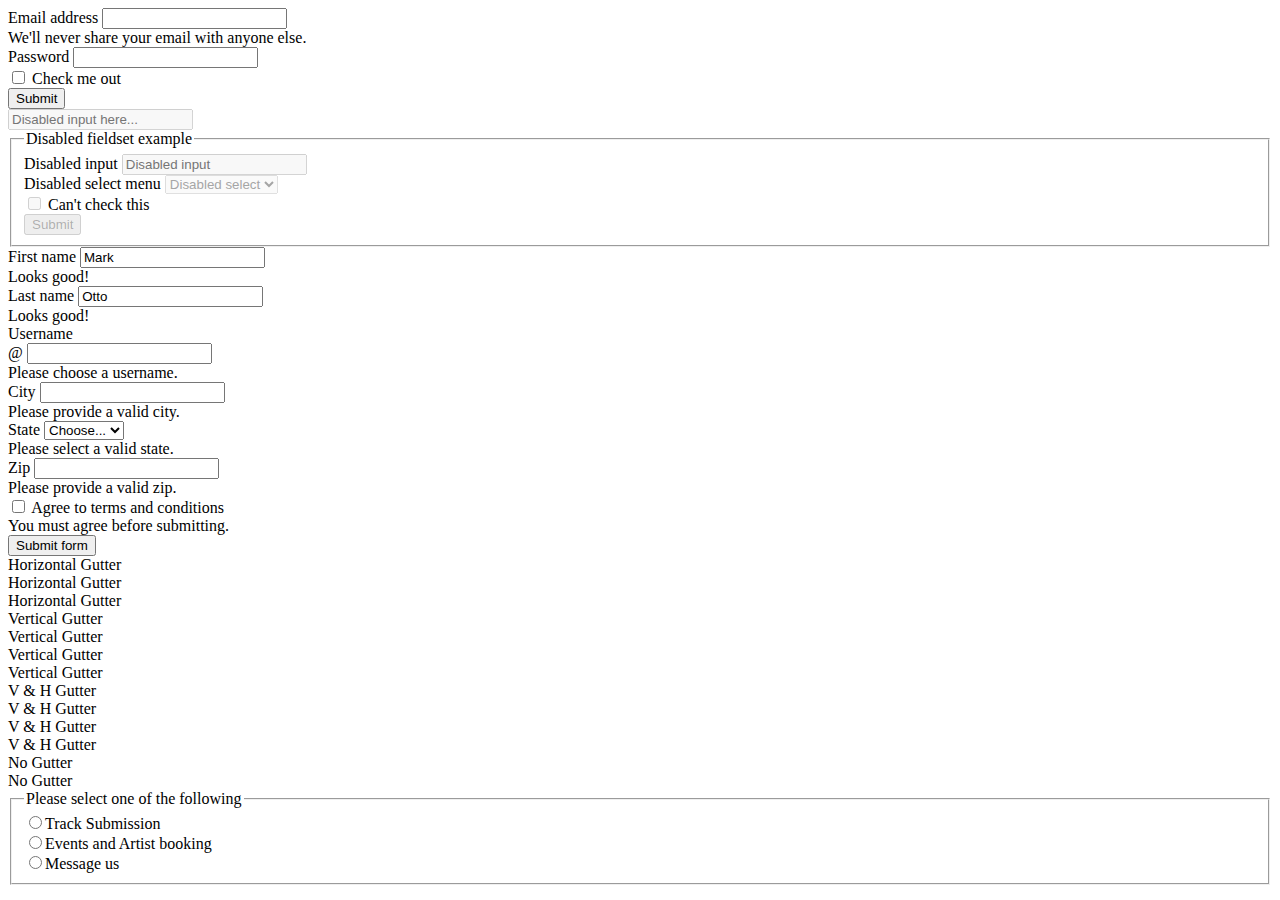
<file: index.html>
<!DOCTYPE html>
<html lang="en">
<head>
    <meta charset="UTF-8">
    <meta http-equiv="X-UA-Compatible" content="IE=edge">
    <meta name="viewport" content="width=device-width, initial-scale=1.0">
    <title>Document</title>
    <link href="https://cdn.jsdelivr.net/npm/bootstrap@5.0.2/dist/css/bootstrap.min.css" rel="stylesheet" integrity="sha384-EVSTQN3/azprG1Anm3QDgpJLIm9Nao0Yz1ztcQTwFspd3yD65VohhpuuCOmLASjC" crossorigin="anonymous">
</head>
<body>
    <form>
        <div class="mb-3">
          <label for="exampleInputEmail1" class="form-label">Email address</label>
          <input type="email" class="form-control" id="exampleInputEmail1" aria-describedby="emailHelp">
          <div id="emailHelp" class="form-text">We'll never share your email with anyone else.</div>
        </div>
        <div class="mb-3">
          <label for="exampleInputPassword1" class="form-label">Password</label>
          <input type="password" class="form-control" id="exampleInputPassword1">
        </div>
        <div class="mb-3 form-check">
          <input type="checkbox" class="form-check-input" id="exampleCheck1">
          <label class="form-check-label" for="exampleCheck1">Check me out</label>
        </div>
        <button type="submit" class="btn btn-primary">Submit</button>
      </form>
      <input class="form-control" id="disabledInput" type="text" placeholder="Disabled input here..." disabled>
      <form>
        <fieldset disabled>
          <legend>Disabled fieldset example</legend>
          <div class="mb-3">
            <label for="disabledTextInput" class="form-label">Disabled input</label>
            <input type="text" id="disabledTextInput" class="form-control" placeholder="Disabled input">
          </div>
          <div class="mb-3">
            <label for="disabledSelect" class="form-label">Disabled select menu</label>
            <select id="disabledSelect" class="form-select">
              <option>Disabled select</option>
            </select>
          </div>
          <div class="mb-3">
            <div class="form-check">
              <input class="form-check-input" type="checkbox" id="disabledFieldsetCheck" disabled>
              <label class="form-check-label" for="disabledFieldsetCheck">
                Can't check this
              </label>
            </div>
          </div>
          <button type="submit" class="btn btn-primary">Submit</button>
        </fieldset>
      </form>
      <form class="row g-3 needs-validation" novalidate>
        <div class="col-md-4">
          <label for="validationCustom01" class="form-label">First name</label>
          <input type="text" class="form-control" id="validationCustom01" value="Mark" required>
          <div class="valid-feedback">
            Looks good!
          </div>
        </div>
        <div class="col-md-4">
          <label for="validationCustom02" class="form-label">Last name</label>
          <input type="text" class="form-control" id="validationCustom02" value="Otto" required>
          <div class="valid-feedback">
            Looks good!
          </div>
        </div>
        <div class="col-md-4">
          <label for="validationCustomUsername" class="form-label">Username</label>
          <div class="input-group has-validation">
            <span class="input-group-text" id="inputGroupPrepend">@</span>
            <input type="text" class="form-control" id="validationCustomUsername" aria-describedby="inputGroupPrepend" required>
            <div class="invalid-feedback">
              Please choose a username.
            </div>
          </div>
        </div>
        <div class="col-md-6">
          <label for="validationCustom03" class="form-label">City</label>
          <input type="text" class="form-control" id="validationCustom03" required>
          <div class="invalid-feedback">
            Please provide a valid city.
          </div>
        </div>
        <div class="col-md-3">
          <label for="validationCustom04" class="form-label">State</label>
          <select class="form-select" id="validationCustom04" required>
            <option selected disabled value="">Choose...</option>
            <option>...</option>
          </select>
          <div class="invalid-feedback">
            Please select a valid state.
          </div>
        </div>
        <div class="col-md-3">
          <label for="validationCustom05" class="form-label">Zip</label>
          <input type="text" class="form-control" id="validationCustom05" required>
          <div class="invalid-feedback">
            Please provide a valid zip.
          </div>
        </div>
        <div class="col-12">
          <div class="form-check">
            <input class="form-check-input" type="checkbox" value="" id="invalidCheck" required>
            <label class="form-check-label" for="invalidCheck">
              Agree to terms and conditions
            </label>
            <div class="invalid-feedback">
              You must agree before submitting.
            </div>
          </div>
        </div>
        <div class="col-12">
          <button class="btn btn-primary" type="submit">Submit form</button>
        </div>
      </form>
      <div class="container">
        <div class="row gx-5">
           <div class="col">
              <div class="p-3 border">Horizontal Gutter</div>
           </div>
           <div class="col">
              <div class="p-3 border">Horizontal Gutter</div>
           </div>
           <div class="col">
              <div class="p-3 border">Horizontal Gutter</div>
           </div>
        </div>
     </div>
     <div class="container">
        <div class="row gy-5">
           <div class="col-6">
              <div class="p-3 border">Vertical Gutter</div>
           </div>
           <div class="col-6">
              <div class="p-3 border">Vertical Gutter</div>
           </div>
           <div class="col-6">
              <div class="p-3 border">Vertical Gutter</div>
           </div>
           <div class="col-6">
              <div class="p-3 border">Vertical Gutter</div>
           </div>
        </div>
     </div>
     <div class="container">
        <div class="row g-3">
           <div class="col-6">
              <div class="p-3 border">V & H Gutter</div>
           </div>
           <div class="col-6">
              <div class="p-3 border">V & H  Gutter</div>
           </div>
           <div class="col-6">
              <div class="p-3 border">V & H  Gutter</div>
           </div>
           <div class="col-6">
              <div class="p-3 border">V & H  Gutter</div>
           </div>
        </div>
     </div>
     <div class="container ">
        <div class="row g-0">
           <div class="col-3">
              <div class="p-3 border">No Gutter</div>
           </div>
           <div class="col-9">
              <div class="p-3 border">No Gutter</div>
           </div>
        </div>
     </div>
     <fieldset>
      <legend>Please select one of the following</legend>
      <input type="radio" name="action" id="track" value="track" /><label for="track">Track Submission</label><br />
      <input type="radio" name="action" id="event" value="event"  /><label for="event">Events and Artist booking</label><br />
      <input type="radio" name="action" id="message" value="message" /><label for="message">Message us</label><br />
  </fieldset>
    <script src="https://cdn.jsdelivr.net/npm/bootstrap@5.0.2/dist/js/bootstrap.bundle.min.js" integrity="sha384-MrcW6ZMFYlzcLA8Nl+NtUVF0sA7MsXsP1UyJoMp4YLEuNSfAP+JcXn/tWtIaxVXM" crossorigin="anonymous"></script>
</body>
</html>
</file>
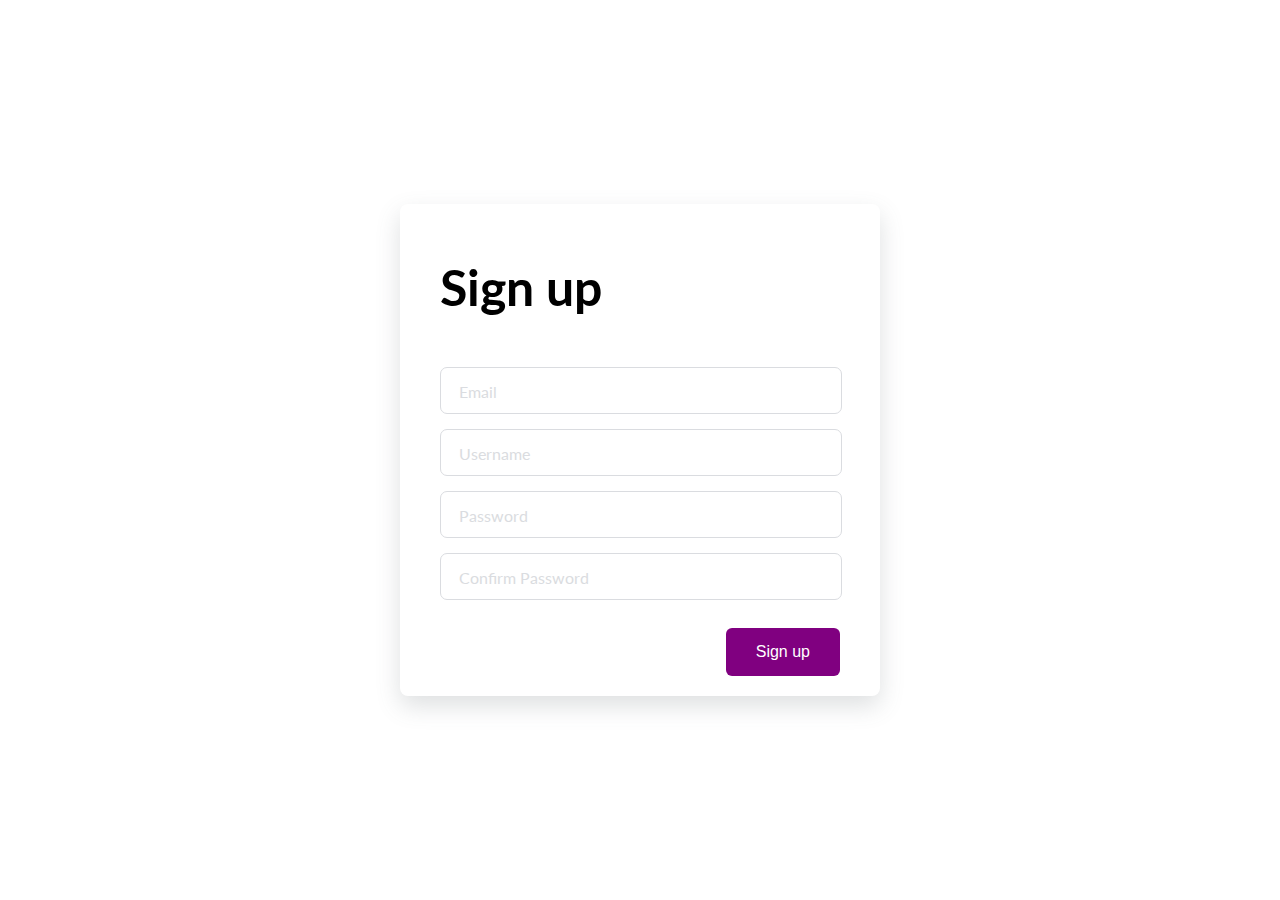
<file: floatingLabels.html>
<!DOCTYPE html>
<html lang="en">
<head>
    <meta charset="UTF-8">
    <meta http-equiv="X-UA-Compatible" content="IE=edge">
    <meta name="viewport" content="width=device-width, initial-scale=1.0">
    <title>Floating Label Form</title>
    <link href="floatingLabels.css" rel="stylesheet" type="text/css">
</head>
<body>
    <div class="signupForm">
        <form action="" class="form">
          <h1 class="title">Sign up</h1>
    
          <div class="inputContainer">
            <input type="text" class="input" placeholder="a">
            <label for="" class="label">Email</label>
          </div>
    
          <div class="inputContainer">
            <input type="text" class="input" placeholder="a">
            <label for="" class="label">Username</label>
          </div>
    
          <div class="inputContainer">
            <input type="text" class="input" placeholder="a">
            <label for="" class="label">Password</label>
          </div>
    
          <div class="inputContainer">
            <input type="text" class="input" placeholder="a">
            <label for="" class="label">Confirm Password</label>
          </div>
    
          <input type="submit" class="submitBtn" value="Sign up">
        </form>
      </div> 
</body>
</html>
</file>
<file: floatingLabels.css>
@import url('https://fonts.googleapis.com/css2?family=Lato&display=swap');

/* Get rid of all default margins/paddings. Set typeface */
body {
  box-sizing: border-box;
  margin: 0;
  padding: 0;
  background-color: white;
  font-family: "lato", sans-serif;
}
.signupForm {
    display: flex;
    justify-content: center;
    align-items: center;
    height: 100vh;
  }
  .form {
    background-color: white;
    width: 400px;
    border-radius: 8px;
    padding: 20px 40px;
    box-shadow: 0 10px 25px rgba(92, 99, 105, .2);
  }
  
  .title {
    font-size: 50px;
    margin-bottom: 50px;
  }
  .inputContainer {
    position: relative;
    height: 45px;
    width: 90%;
    margin-bottom: 17px;
  }
  /* Style the inputs */

.input {
    position: absolute;
    top: 0px;
    left: 0px;
    height: 100%;
    width: 100%;
    border: 1px solid #DADCE0;
    border-radius: 7px;
    font-size: 16px;
    padding: 0 20px;
    outline: none;
    background: none;
    z-index: 1;
  }
  
  /* Hide the placeholder texts (a) */
  
  ::placeholder {
    color: transparent;
  }
  /* Styling text labels */

.label {
    position: absolute;
    top: 15px;
    left: 15px;
    padding: 0 4px;
    background-color: white;
    color: #DADCE0;
    font-size: 16px;
    transition: 0.5s;
    z-index: 0;
  }
  .submitBtn {
    display: block;
    margin-left: auto;
    padding: 15px 30px;
    border: none;
    background-color: purple;
    color: white;
    border-radius: 6px;
    cursor: pointer;
    font-size: 16px;
    margin-top: 30px;
  }
  
  .submitBtn:hover {
    background-color: #9867C5;
    transform: translateY(-2px);
  }
  .input:focus + .label {
    top: -7px;
    left: 3px;
    z-index: 10;
    font-size: 14px;
    font-weight: 600;
    color: purple;
  }
  .input:focus {
    border: 2px solid purple;
  }
  .input:not(:placeholder-shown)+ .label {
    top: -7px;
    left: 3px;
    z-index: 10;
    font-size: 14px;
    font-weight: 600;
  }
</file>
